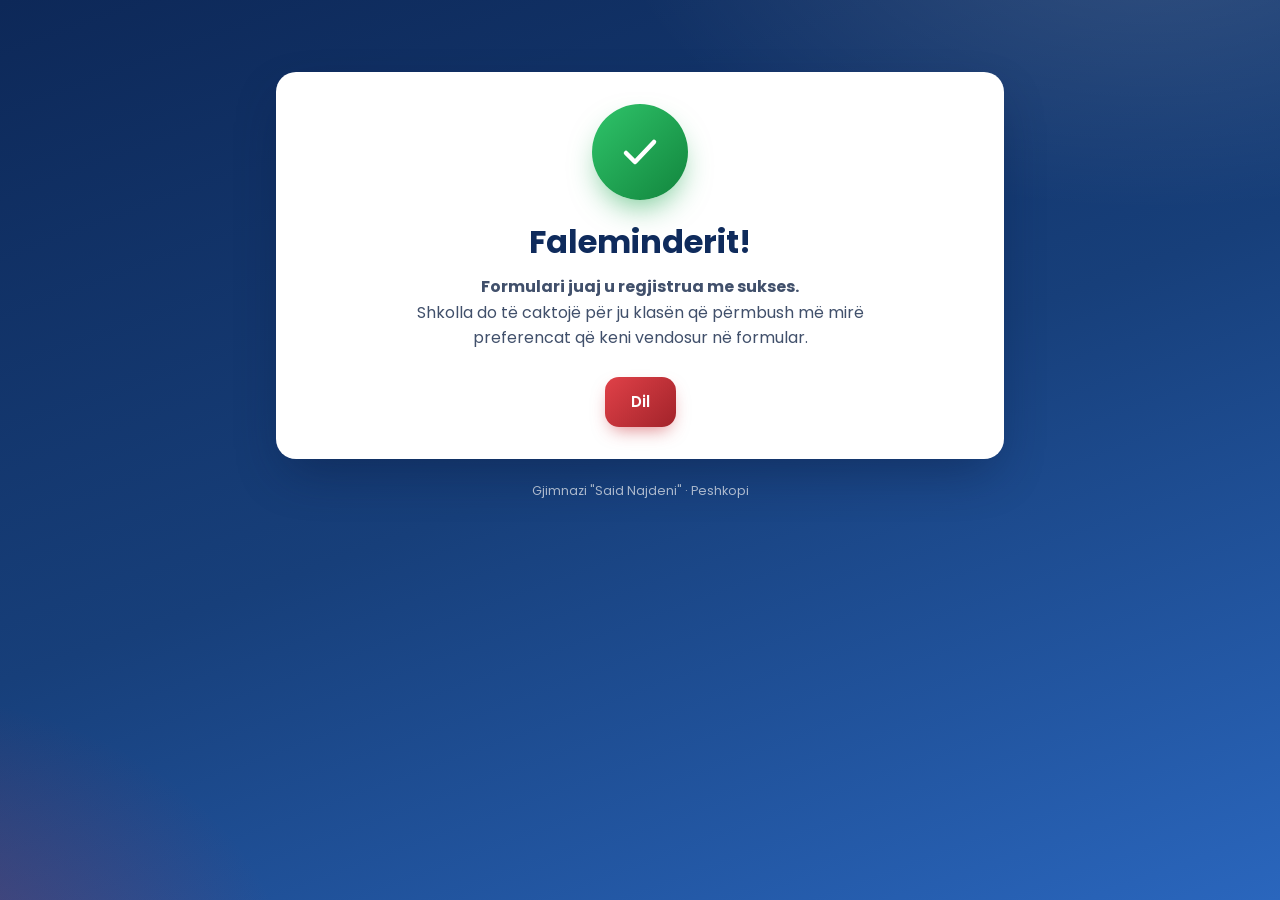
<file: dalja.html>
<!DOCTYPE html>
<html lang="sq">
<head>
    <meta charset="UTF-8">
    <meta name="viewport" content="width=device-width, initial-scale=1.0">
    <meta name="theme-color" content="#173f7a">
    <title>Përshëndetje</title>
    <link rel="preconnect" href="https://fonts.googleapis.com">
    <link rel="preconnect" href="https://fonts.gstatic.com" crossorigin>
    <link href="https://fonts.googleapis.com/css2?family=Poppins:wght@400;500;600;700&display=swap" rel="stylesheet">
    <link rel="stylesheet" href="style.css">
</head>
<body>
<div class="confetti" id="confetti" aria-hidden="true"></div>
<div class="shell" style="padding-top:8vh">
    <main class="card thanks">
        <div class="check">
            <svg viewBox="0 0 48 48"><path d="M10 25l9 9 19-20"/></svg>
        </div>
        <h1>Faleminderit!</h1>
        <p><b>Formulari juaj u regjistrua me sukses.</b><br>
        Shkolla do të caktojë për ju klasën që përmbush më mirë preferencat që keni vendosur në formular.</p>
        <button class="btn red" onclick="closeWindow()">Dil</button>
    </main>
    <div class="foot">Gjimnazi "Said Najdeni" · Peshkopi</div>
</div>

<script>
    function closeWindow() {
        window.location.href = "about:blank";
    }

    // Konfeti i lehtë festiv
    (function () {
        if (window.matchMedia('(prefers-reduced-motion: reduce)').matches) return;
        const box = document.getElementById('confetti');
        const colors = ['#c62f36', '#2a66bd', '#ffbf47', '#22b45a', '#ffffff'];
        for (let i = 0; i < 40; i++) {
            const p = document.createElement('i');
            p.style.left = Math.random() * 100 + '%';
            p.style.background = colors[i % colors.length];
            p.style.animationDuration = (2.5 + Math.random() * 2.5) + 's';
            p.style.animationDelay = (Math.random() * 1.2) + 's';
            box.appendChild(p);
        }
        setTimeout(() => box.remove(), 7000);
    })();
</script>
</body>
</html>
</file>
<file: style.css>
/* ===== Gjimnazi "Said Najdeni" – stili i përbashkët ===== */
:root{
  --blue-900:#0f2b5c; --blue-700:#173f7a; --blue-500:#2a66bd; --blue-100:#e8f0fc;
  --red:#c62f36; --red-dark:#a2232a;
  --green:#16a34a; --green-dark:#12853d;
  --ink:#18253f; --muted:#64748b; --line:#e2e8f3; --soft:#f5f8fd; --card:#fff;
  --radius:20px;
  --shadow:0 20px 50px -12px rgba(8,25,60,.45);
}
*{box-sizing:border-box}
html{-webkit-text-size-adjust:100%; background:#173f7a}
body{
  margin:0; min-height:100vh; color:var(--ink);
  font-family:'Poppins',system-ui,-apple-system,'Segoe UI',Roboto,Arial,sans-serif;
  background:
    radial-gradient(900px 500px at 90% -10%, rgba(255,255,255,.14), transparent 60%),
    radial-gradient(700px 500px at -10% 110%, rgba(198,47,54,.35), transparent 60%),
    linear-gradient(160deg,#0d2858 0%,#173f7a 50%,#2a66bd 100%);
  line-height:1.6;
}
.shell{max-width:760px; margin:0 auto; padding:28px 16px 48px}

/* Logo */
.logo-wrap{
  width:112px; height:112px; border-radius:50%; background:#fff; position:relative; overflow:hidden;
  box-shadow:0 0 0 5px rgba(255,255,255,.25), 0 10px 25px rgba(0,0,0,.25); flex:none;
}
.logo-wrap img{position:absolute; width:230px; max-width:none; left:-59px; top:-9px}
.logo-wrap.sm{width:60px; height:60px}
.logo-wrap.sm img{width:123px; left:-31px; top:-5px}

/* Kartë */
.card{
  background:var(--card); border-radius:var(--radius); box-shadow:var(--shadow);
  padding:32px; animation:rise .6s cubic-bezier(.2,.8,.2,1) both;
}
@keyframes rise{from{opacity:0; transform:translateY(22px)}to{opacity:1; transform:none}}

h1,h2,h3{margin:0; line-height:1.25; color:var(--blue-900)}
.eyebrow{
  display:inline-block; font-size:12px; font-weight:600; letter-spacing:.08em; text-transform:uppercase;
  color:var(--red); background:#fdeceb; padding:5px 12px; border-radius:999px;
}

/* Butona */
.btn{
  font:inherit; font-weight:600; font-size:15px; border:0; cursor:pointer; text-decoration:none;
  display:inline-flex; align-items:center; justify-content:center; gap:8px;
  padding:13px 26px; border-radius:14px; color:#fff;
  background:linear-gradient(135deg,var(--blue-500),var(--blue-700));
  box-shadow:0 8px 18px -6px rgba(23,63,122,.6);
  transition:transform .15s ease, box-shadow .15s ease, filter .15s ease;
}
.btn:hover{transform:translateY(-2px); filter:brightness(1.07)}
.btn:active{transform:translateY(0)}
.btn:focus-visible{outline:3px solid #ffbf47; outline-offset:2px}
.btn.ghost{background:var(--soft); color:var(--blue-700); box-shadow:inset 0 0 0 1.5px var(--line)}
.btn.ghost:hover{background:var(--blue-100)}
.btn.send{background:linear-gradient(135deg,#22b45a,var(--green-dark)); box-shadow:0 8px 18px -6px rgba(22,163,74,.6)}
.btn.red{background:linear-gradient(135deg,#e04148,var(--red-dark)); box-shadow:0 8px 18px -6px rgba(198,47,54,.6)}
.btn.big{padding:16px 34px; font-size:17px}
.btn:disabled{opacity:.65; cursor:wait; transform:none}

/* ===== Faqja kryesore ===== */
.hero{text-align:center; color:#fff; padding:8px 0 24px; animation:rise .6s both}
.hero .logo-wrap{margin:0 auto 18px}
.hero h1{color:#fff; font-size:clamp(22px,5vw,32px); font-weight:700}
.hero p{margin:8px 0 0; opacity:.85; font-size:15px}

.intro h2{font-size:clamp(20px,4vw,24px); margin:14px 0 10px}
.intro p{margin:0 0 12px; color:#41506b; font-size:15.5px}
.steps{list-style:none; padding:0; margin:22px 0; display:grid; gap:12px}
.steps li{
  display:flex; gap:14px; align-items:center; padding:14px 16px; border-radius:16px;
  background:var(--soft); border:1px solid var(--line);
}
.steps .n{
  width:40px; height:40px; border-radius:12px; flex:none; display:grid; place-items:center;
  font-weight:700; color:#fff; background:linear-gradient(135deg,var(--blue-500),var(--blue-700));
}
.steps b{display:block; font-size:15px; color:var(--blue-900)}
.steps span{font-size:13.5px; color:var(--muted)}
.note{
  display:flex; gap:12px; padding:14px 16px; border-radius:14px; font-size:14px;
  background:#fff8e6; border:1px solid #f6e0a4; color:#6b5210; margin-bottom:24px;
}
.note .ic{font-size:20px; line-height:1.3}
.cta{text-align:center}
.cta small{display:block; margin-top:12px; color:var(--muted); font-size:13px}

/* ===== Formulari ===== */
.topbar{display:flex; align-items:center; gap:14px; color:#fff; margin-bottom:18px; animation:rise .5s both}
.topbar b{display:block; font-size:16px}
.topbar span{font-size:13px; opacity:.8}

.stepper{display:flex; align-items:center; margin:0 0 28px; padding:0}
.stepper .st{display:flex; flex-direction:column; align-items:center; gap:6px; flex:none; width:64px; text-align:center}
.stepper .dot{
  width:36px; height:36px; border-radius:50%; display:grid; place-items:center; font-weight:700; font-size:14px;
  background:var(--soft); color:var(--muted); border:2px solid var(--line); transition:.3s;
}
.stepper .lbl{white-space:nowrap; font-size:11.5px; font-weight:500; color:var(--muted)}
.stepper .bar{flex:1; height:3px; background:var(--line); border-radius:3px; margin:0 -4px 20px; position:relative; overflow:hidden}
.stepper .bar::after{content:""; position:absolute; inset:0; background:var(--blue-500); transform:scaleX(0); transform-origin:left; transition:transform .4s}
.stepper .bar.done::after{transform:scaleX(1)}
.stepper .st.active .dot{background:linear-gradient(135deg,var(--blue-500),var(--blue-700)); color:#fff; border-color:transparent; box-shadow:0 6px 14px -4px rgba(23,63,122,.6)}
.stepper .st.active .lbl{color:var(--blue-700); font-weight:600}
.stepper .st.done .dot{background:var(--green); color:#fff; border-color:transparent}

.page{display:none}
.page.active{display:block; animation:rise .4s both}
.page h2{font-size:22px; text-align:left}
.page .lead{margin:6px 0 22px; color:var(--muted); font-size:14.5px}

.form-group{margin-bottom:18px}
.form-group label, .fl{display:block; font-size:13.5px; font-weight:600; color:#34435f; margin-bottom:6px}
.input-wrapper{display:grid; grid-template-columns:1fr 1fr; gap:12px; margin-bottom:18px}
.field, .form-group input, .form-group select, .input-box{
  width:100%; font:inherit; font-size:15px; color:var(--ink); padding:12px 14px;
  background:var(--soft); border:1.5px solid var(--line); border-radius:12px; transition:.2s;
}
.form-group select{appearance:none; cursor:pointer;
  background-image:url("data:image/svg+xml,%3Csvg xmlns='http://www.w3.org/2000/svg' width='14' height='9' fill='none' stroke='%23173f7a' stroke-width='2.2' stroke-linecap='round' stroke-linejoin='round'%3E%3Cpath d='M1 1.5l6 6 6-6'/%3E%3C/svg%3E");
  background-repeat:no-repeat; background-position:right 16px center; padding-right:42px}
.form-group input:focus, .form-group select:focus, .input-box:focus{
  outline:none; background:#fff; border-color:var(--blue-500); box-shadow:0 0 0 4px rgba(42,102,189,.16);
}
.section-title{font-size:13.5px; font-weight:600; color:#34435f; margin:4px 0 8px}
.hint{font-size:12.5px; color:var(--muted); margin-top:5px}
#NrPersonalNxenesi{letter-spacing:.1em; font-weight:600; text-transform:uppercase}

.error-message{
  display:none; margin:14px 0 0; padding:11px 14px; border-radius:12px; font-size:13.5px; font-weight:500;
  color:#9b1c1c; background:#fdeceb; border:1px solid #f6c4c2; animation:shake .35s;
}
@keyframes shake{25%{transform:translateX(-5px)}75%{transform:translateX(5px)}}
.button-container{display:flex; justify-content:flex-end; gap:12px; margin-top:26px}

/* Tabela e renditjes */
.tracker{
  position:sticky; top:0; z-index:5; margin:0 -12px 8px; padding:12px 12px 10px;
  background:rgba(255,255,255,.95); backdrop-filter:blur(8px); border-bottom:1px solid var(--line);
}
.tracker-top{display:flex; justify-content:space-between; font-size:13px; font-weight:600; color:var(--blue-700); margin-bottom:8px}
.progress{height:8px; background:var(--blue-100); border-radius:8px; overflow:hidden}
.progress i{display:block; height:100%; width:0; background:linear-gradient(90deg,var(--blue-500),var(--green)); border-radius:8px; transition:width .3s}
.chips{display:flex; flex-wrap:wrap; gap:5px; margin-top:10px}
.chips b{
  width:26px; height:26px; border-radius:8px; display:grid; place-items:center; font-size:12px; font-weight:600;
  background:var(--blue-100); color:var(--blue-700); transition:.2s;
}
.chips b.used{background:var(--line); color:#a3aec2; text-decoration:line-through; transform:scale(.9)}
.chips-cap{font-size:11.5px; color:var(--muted); margin-top:6px}

.table-container{margin-top:6px}
table{width:100%; border-collapse:separate; border-spacing:0 8px}
thead{display:none}
td{background:var(--soft); padding:10px 14px; vertical-align:middle; border-top:1.5px solid var(--line); border-bottom:1.5px solid var(--line); transition:.2s}
td:first-child{border-left:1.5px solid var(--line); border-radius:14px 0 0 14px; font-weight:600; font-size:14px; color:#2a3957}
td:last-child{border-right:1.5px solid var(--line); border-radius:0 14px 14px 0; width:120px; text-align:right}
tr:focus-within td, tr.filled td{background:#fff}
tr.filled td{border-color:#bcd0ee}
tr:focus-within td{border-color:var(--blue-500)}
td .ico{display:inline-grid; place-items:center; width:36px; height:36px; margin-right:10px; border-radius:10px; background:#fff; font-size:19px; box-shadow:inset 0 0 0 1px var(--line); vertical-align:middle}
td input[type=number]{
  width:76px; text-align:center; font:inherit; font-weight:700; font-size:18px; color:var(--blue-700);
  padding:8px 6px; border:1.5px solid var(--line); border-radius:10px; background:#fff; -moz-appearance:textfield;
}
td input[type=number]::-webkit-outer-spin-button, td input[type=number]::-webkit-inner-spin-button{-webkit-appearance:none; margin:0}
td input[type=number]:focus{outline:none; border-color:var(--blue-500); box-shadow:0 0 0 4px rgba(42,102,189,.16)}
.error{display:none; color:#c0262d; font-size:11.5px; font-weight:500; margin-top:4px; text-align:right; line-height:1.3}

/* Firma */
.sig-box{position:relative; border-radius:16px; background:#fff; border:2px dashed #b4c5e2; overflow:hidden; touch-action:none}
.sig-box canvas{display:block; width:100%; height:auto; cursor:crosshair; touch-action:none; background:transparent!important; border:0!important}
.sig-box .ph{position:absolute; inset:0; display:grid; place-items:center; pointer-events:none; color:#b4c5e2; font-weight:600; font-size:18px; transition:opacity .2s}
.sig-box.signed .ph{opacity:0}
.sig-box::after{content:""; position:absolute; left:8%; right:8%; bottom:28px; border-bottom:1.5px solid #dbe4f3; pointer-events:none}
.sig-tools{display:flex; justify-content:flex-end; margin-top:10px}
.btn.mini{padding:8px 16px; font-size:13px; border-radius:10px}

.recap{margin:0 0 22px; padding:16px 18px; border-radius:16px; background:var(--soft); border:1px solid var(--line)}
.recap h3{font-size:14px; margin-bottom:10px}
.recap ol{margin:0; padding:0; list-style:none; display:grid; grid-template-columns:1fr 1fr; gap:6px 18px; counter-reset:r}
.recap li{display:flex; align-items:center; gap:8px; font-size:13px; color:#34435f}
.recap li::before{counter-increment:r; content:counter(r); flex:none; width:22px; height:22px; border-radius:7px; display:grid; place-items:center; font-size:11.5px; font-weight:700; background:var(--blue-100); color:var(--blue-700)}
.recap li:nth-child(-n+3)::before{background:var(--blue-500); color:#fff}

.foot{text-align:center; color:rgba(255,255,255,.7); font-size:12.5px; margin-top:22px}

/* ===== Faqja e mirënjohjes ===== */
.thanks{text-align:center}
.check{
  width:96px; height:96px; margin:0 auto 22px; border-radius:50%; display:grid; place-items:center;
  background:linear-gradient(135deg,#2fc46a,var(--green-dark)); box-shadow:0 14px 30px -8px rgba(22,163,74,.6);
  animation:pop .6s cubic-bezier(.2,1.4,.4,1) both;
}
.check svg{width:48px; height:48px; stroke:#fff; stroke-width:4.5; fill:none; stroke-linecap:round; stroke-linejoin:round;
  stroke-dasharray:60; stroke-dashoffset:60; animation:draw .5s .45s forwards}
@keyframes pop{from{transform:scale(0)}to{transform:scale(1)}}
@keyframes draw{to{stroke-dashoffset:0}}
.thanks h1{font-size:clamp(24px,6vw,32px)}
.thanks p{color:#41506b; font-size:16px; margin:12px auto 26px; max-width:460px}
.confetti{position:fixed; inset:0; pointer-events:none; overflow:hidden}
.confetti i{position:absolute; top:-20px; width:9px; height:14px; border-radius:2px; opacity:.9; animation:fall linear forwards}
@keyframes fall{to{transform:translateY(110vh) rotate(720deg)}}

@media (max-width:600px){
  .shell{padding:14px 10px 30px}
  .card{padding:18px 14px; border-radius:18px}
  .topbar{margin-bottom:12px}
  .input-wrapper{grid-template-columns:1fr; gap:8px}
  .stepper{margin-bottom:18px}
  .stepper .st{width:60px} .stepper .lbl{font-size:10.5px}
  .page h2{font-size:20px} .page .lead{font-size:13px; margin:4px 0 12px; line-height:1.45}
  /* Tracker kompakt */
  .tracker{margin:0 -8px 4px; padding:8px 8px 7px}
  .tracker-top{font-size:12px; margin-bottom:5px}
  .tracker-top span:last-child{display:none}
  .progress{height:5px}
  .chips{flex-wrap:nowrap; gap:3px; margin-top:7px}
  .chips b{flex:1; min-width:0; height:24px; border-radius:6px; font-size:11px}
  /* Rreshta kompakte */
  table{border-spacing:0 5px}
  td{padding:5px 8px}
  td:first-child{font-size:12.5px; border-radius:11px 0 0 11px; line-height:1.25}
  td:last-child{width:64px; border-radius:0 11px 11px 0}
  td .ico{width:26px; height:26px; margin-right:7px; font-size:15px; border-radius:8px}
  td input[type=number]{width:52px; padding:5px 2px; font-size:16px; border-radius:8px}
  .error{font-size:10.5px; text-align:right; position:absolute; right:8px; margin-top:2px}
  .recap ol{grid-template-columns:1fr}
  .button-container{margin-top:18px}
  .button-container .btn{flex:1}
}
@media (prefers-reduced-motion:reduce){*{animation:none!important; transition:none!important}}

td input[type=number]{scroll-margin-top:90px}

/* Fushat e plotësuara automatikisht nga numri personal */
.autofilled{background:#eef6ff !important; color:#173f7a; cursor:not-allowed; opacity:1; -webkit-text-fill-color:#173f7a}
</file>
